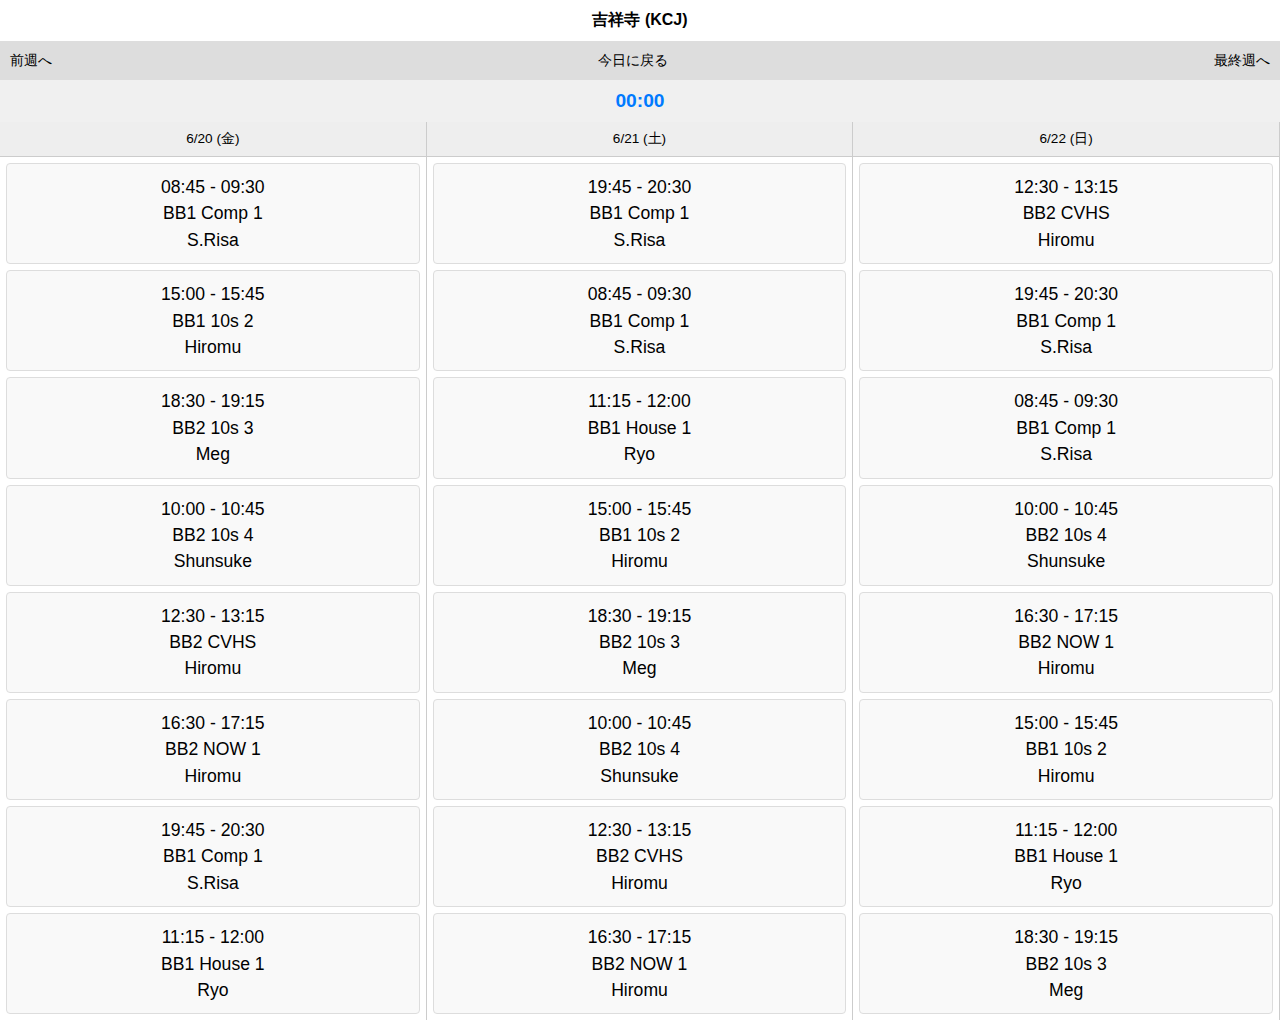
<file: index.html>
<!DOCTYPE html>
<html lang="ja">
<head>
  <meta charset="UTF-8">
  <title>スケア練習道場</title>
  <meta name="viewport" content="width=device-width, initial-scale=1">
  <meta name="robots" content="noindex, nofollow">
  <link rel="stylesheet" href="style.css">
  <style>
    body {
      margin: 0;
      font-family: sans-serif;
      background-color: #f0f0f0;
    }
    .header {
      background: #fff;
      padding: 10px;
      text-align: center;
      font-weight: bold;
      box-shadow: 0 2px 4px rgba(0, 0, 0, 0.1);
    }
    .toolbar {
      display: flex;
      justify-content: space-between;
      padding: 10px;
      background-color: #ddd;
      font-size: 0.9em;
    }
    .scroll-container {
      overflow-x: auto;
      background: #fff;
      position: relative;
    }
    .day-rows {
      display: inline-flex;
    }
    .day-row {
      display: inline-flex;
    }
    .day-column {
      flex: 0 0 calc(100vw / 3);
      border-right: 1px solid #ccc;
      display: inline-block;
      box-sizing: border-box;
    }
    .day-header {
      background: #eee;
      padding: 8px;
      text-align: center;
      font-size: 0.85em;
      border-bottom: 1px solid #ccc;
    }
    .lesson-box {
      padding: 10px 6px;
      margin: 6px;
      background-color: #f9f9f9;
      border: 1px solid #ddd;
      border-radius: 4px;
      font-size: 1.1em;
      color: #000;
      text-align: center;
      line-height: 1.5;
      word-break: keep-all;
    }
    .highlight {
      background-color: #fff;
      border-left: 6px solid #f60;
      color: #000;
      cursor: pointer;
    }
    #countdown {
      text-align: center;
      margin: 10px;
      font-size: 1.2em;
      font-weight: bold;
      color: #007aff;
    }
    .modal {
      position: fixed;
      top: 0;
      left: 0;
      width: 100%;
      height: 100%;
      background: rgba(0, 0, 0, 0.6);
      display: none;
      justify-content: center;
      align-items: center;
      z-index: 1000;
    }
    .modal-content {
      background: #fff;
      padding: 30px;
      width: 90%;
      max-width: 500px;
      border-radius: 8px;
      text-align: center;
    }
    .modal-content h2 {
      margin-top: 0;
      margin-bottom: 20px;
      font-size: 1em;
    }
.modal-seat-grid {
  display: grid;
  grid-template-columns: repeat(5, 1fr);
  gap: 10px;
  justify-items: center;
  margin-bottom: 20px;
}
.modal-seat-button {
  width: 40px;
  height: 40px;
  border-radius: 50%;
  background-color: #eee;
  border: none;
  font-weight: bold;
  cursor: pointer;
}
    .modal-seat-button {
      width: 40px;
      height: 40px;
      border-radius: 50%;
      background-color: #eee;
      border: none;
      font-weight: bold;
      cursor: pointer;
    }
    .modal-seat-button.active {
      background-color: #f66;
      color: #fff;
    }
    .modal-actions {
      margin-top: 10px;
    }
    .modal button {
      padding: 8px 16px;
      margin: 0 8px;
      font-size: 1em;
    }
    .modal-actions.vertical {
  display: flex;
  flex-direction: column;
  gap: 10px;
  align-items: center;
}
  </style>
</head>
<body>
  <div class="header">吉祥寺 (KCJ)</div>
  <div class="toolbar">
    <div>前週へ</div>
    <div>今日に戻る</div>
    <div>最終週へ</div>
  </div>
  <div id="countdown">00:00</div>
  <div class="scroll-container">
    <div class="day-rows">
      <div class="day-row" id="fixed-days"></div>
      <div class="day-row" id="dynamic-days" style="display:none"></div>
    </div>
  </div>
  <div class="modal" id="seatModal">
    <div class="modal-content" id="modalContent">
      <h2>※お好きなバイク番号を選んで予約を確定して下さい。</h2>
      <div class="modal-seat-grid" id="seatGrid"></div>
      <div class="modal-actions" id="seatActionButtons" style="display:none;">
        <button onclick="showFinalConfirmation()">予約を確定する</button>
      </div>
      <div class="modal-actions">
        <button onclick="closeModal()">閉じる</button>
      </div>
    </div>
  </div>
  <script>
    const countdown = document.getElementById("countdown");
    const dynamic = document.getElementById("dynamic-days");
    const fixedDays = document.getElementById("fixed-days");

function openModal() {
  document.getElementById("seatModal").style.display = "flex";
  const seatGrid = document.getElementById("seatGrid");
  const seatActions = document.getElementById("seatActionButtons");
  const modalContent = document.getElementById("modalContent");

  modalContent.innerHTML = `
    <h2>※お好きなバイク番号を選んで予約を確定して下さい。</h2>
    <div class="modal-seat-grid" id="seatGrid"></div>
    <div class="modal-actions" id="seatActionButtons" style="display:none;">
      <button onclick="showFinalConfirmation()">予約を確定する</button>
    </div>
    <div class="modal-actions">
      <button onclick="closeModal()">閉じる</button>
    </div>
  `;

  const seatGridNew = document.getElementById("seatGrid");
  const seatActionsNew = document.getElementById("seatActionButtons");
  for (let i = 1; i <= 10; i++) {
    const btn = document.createElement("button");
    btn.textContent = i;
    btn.className = "modal-seat-button";
    if (i === 4) {
      btn.onclick = () => {
        btn.classList.add("active");
        seatActionsNew.style.display = "block";
      };
    } else {
      btn.disabled = true;
    }
    seatGridNew.appendChild(btn);
  }
}

function showFinalConfirmation() {
  const modalContent = document.getElementById("modalContent");
  modalContent.innerHTML = `
    <div style="text-align: left; margin-bottom: 24px;">
      <h2 style="font-size: 1.2em; font-weight: bold;">チケット消費確認</h2>
      <p style="margin-top: 12px;">以下のチケットを使用して予約を確定します。<br>よろしいですか？</p>
      <div style="margin: 16px 0; font-weight: bold; border: 1px solid #ccc; padding: 12px; text-align: center;">
        イベントチケット × 1枚
      </div>
      <p style="color: red; font-size: 0.85em;">
        ※受講完了時点で有効期限の短いチケットが自動的に消費されます。
      </p>
      <div style="margin-top: 16px;">
        <strong>所持チケット</strong><br>
        ・2025年12月12日まで × 1枚
      </div>
    </div>
    <div style="display: flex; justify-content: space-between; align-items: center;">
      <button onclick="closeModal()" style="background: none; border: none; color: #666; font-size: 1em; cursor: pointer;">
        閉じる
      </button>
    </div>
    <div style="margin-top: 16px;">
      <button onclick="confirmSeatFinal()" style="
        background-color: #000;
        color: #fff;
        border: none;
        width: 100%;
        padding: 14px 0;
        font-size: 1em;
        font-weight: bold;
        border-radius: 6px;
        cursor: pointer;
      ">
        予約を確定する
      </button>
    </div>
  `;
}

function confirmSeatFinal() {
  const modalContent = document.getElementById("modalContent");
  modalContent.innerHTML = `
    <div style="text-align: center; padding: 24px;">
      <h2 style="font-size: 1.2em; margin-bottom: 16px;">予約完了</h2>
      <div style="font-size: 48px; color: #888; margin-bottom: 16px;">✓</div>
      <p style="font-size: 1em; margin-bottom: 32px;">予約が完了しました。</p>
      <div style="display: flex; flex-direction: column; gap: 12px;">
        <button onclick="closeModal()" style="
          width: 100%;
          background-color: #000;
          color: #fff;
          border: none;
          padding: 14px 0;
          font-size: 1em;
          font-weight: bold;
          border-radius: 6px;
          cursor: pointer;
        ">
          続けて予約する
        </button>
        <button onclick="window.location.href='https://feelcycle.com/mypage'" style="
          width: 100%;
          background: none;
          color: #000;
          border: 1px solid #ccc;
          padding: 14px 0;
          font-size: 1em;
          border-radius: 6px;
          cursor: pointer;
        ">
          マイページへ
        </button>
      </div>
    </div>
  `;
}

    function closeModal() {
      document.getElementById("seatModal").style.display = "none";
    }

    function createDayColumn(dateStr, lessons = []) {
      const col = document.createElement("div");
      col.className = "day-column";

      const head = document.createElement("div");
      head.className = "day-header";
      head.textContent = dateStr;
      col.appendChild(head);

      lessons.forEach(lesson => {
        const box = document.createElement("div");
        box.className = lesson.link ? "lesson-box highlight" : "lesson-box";
        if (lesson.link) {
          box.onclick = () => openModal();
        }
        box.innerHTML = `${lesson.time}<br>${lesson.text}<br>${lesson.instructor}`;
        col.appendChild(box);
      });
      return col;
    }

    const lessonSamples = [
      { time: "08:45 - 09:30", text: "BB1 Comp 1", instructor: "S.Risa", color: "#ffff88" },
      { time: "10:00 - 10:45", text: "BB2 10s 4", instructor: "Shunsuke", color: "#ff9900" },
      { time: "11:15 - 12:00", text: "BB1 House 1", instructor: "Ryo", color: "#ffff88" },
      { time: "12:30 - 13:15", text: "BB2 CVHS", instructor: "Hiromu", color: "#ff9900" },
      { time: "15:00 - 15:45", text: "BB1 10s 2", instructor: "Hiromu", color: "#ffff88" },
      { time: "16:30 - 17:15", text: "BB2 NOW 1", instructor: "Hiromu", color: "#ff9900" },
      { time: "18:30 - 19:15", text: "BB2 10s 3", instructor: "Meg", color: "#ff9900" },
      { time: "19:45 - 20:30", text: "BB1 Comp 1", instructor: "S.Risa", color: "#ffff88" }
    ];

    function renderSchedule(container, startDate, endDate) {
      let day = new Date(startDate);
      while (day <= endDate) {
        const mmdd = `${day.getMonth() + 1}/${day.getDate()} (${"日月火水木金土"[day.getDay()]})`;
        const shuffled = lessonSamples.sort(() => 0.5 - Math.random());
        container.appendChild(createDayColumn(mmdd, shuffled));
        day.setDate(day.getDate() + 1);
      }
    }

    renderSchedule(fixedDays, new Date("2025-06-20"), new Date("2025-07-04"));

    const dynamicDays = document.getElementById("dynamic-days");
    for (let i = 5; i <= 11; i++) {
      if (i === 10) {
        dynamicDays.appendChild(createDayColumn("7/10 (水)", [
          { time: "18:00 - 19:00", text: "FEEL HIGH", instructor: "S.Kaori", link: true },
          { time: "19:30 - 20:15", text: "BB2 Rock2", instructor: "Yoshifumi & S.Kaori", link: true },
          { time: "20:30 - 21:15", text: "BB2 SUMMER2", instructor: "Yoshifumi", link: true }
        ]));
      } else {
        dynamicDays.appendChild(createDayColumn(`7/${i} (${"金土日月火水木"[i - 5]})`));
      }
    }

    function shouldShowDynamic(min, sec) {
      return min % 3 === 0 && sec < 120;
    }

    setInterval(() => {
      const now = new Date();
      const min = now.getMinutes();
      const sec = now.getSeconds();
      countdown.textContent = `${String(min).padStart(2, '0')}:${String(sec).padStart(2, '0')}`;
      dynamic.style.display = shouldShowDynamic(min, sec) ? "flex" : "none";
    }, 1000);
  </script>
</body>
</html>
</file>
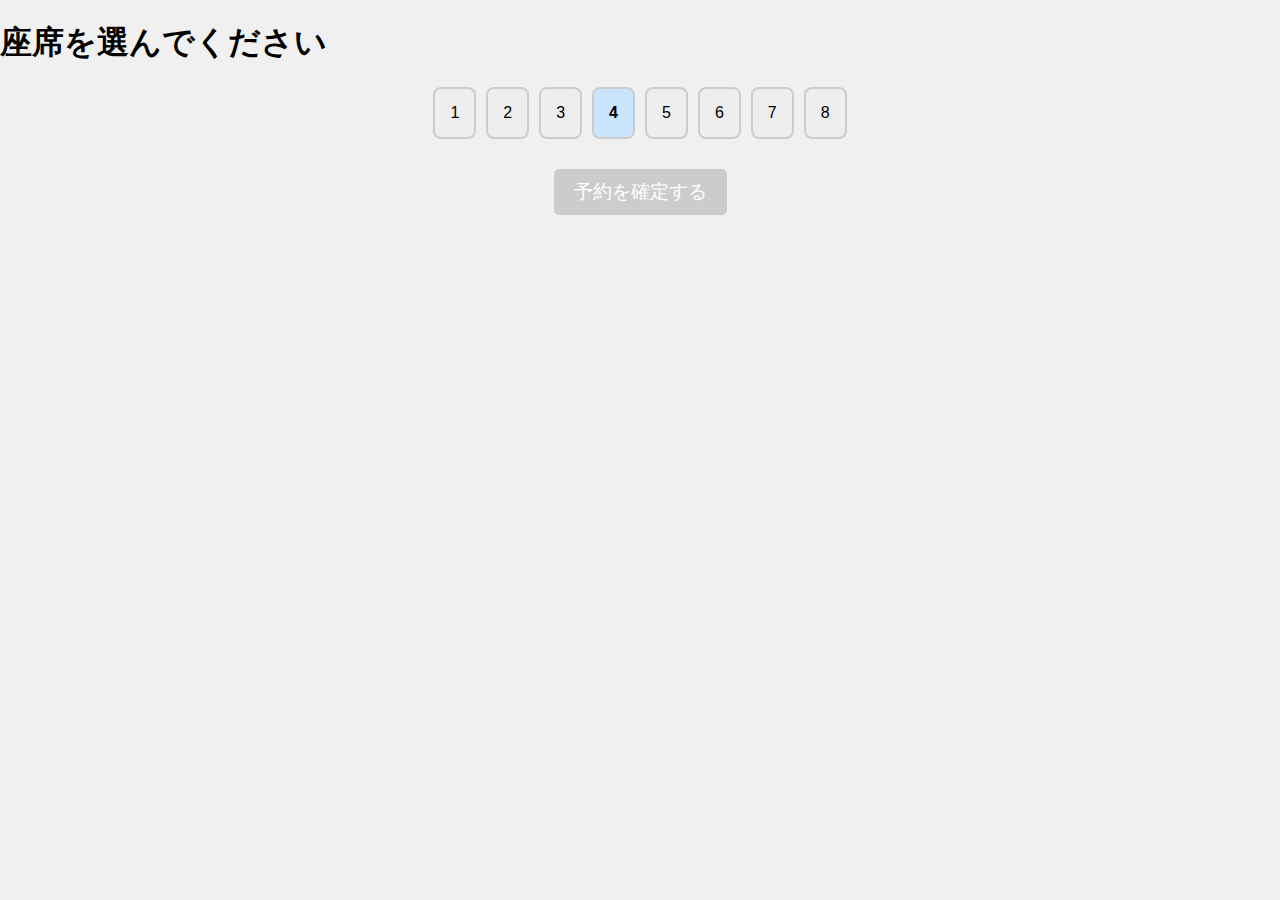
<file: seats.html>
<!DOCTYPE html>
<html lang="ja">
<head>
  <meta charset="UTF-8" />
  <title>座席選択</title>
  <meta name="robots" content="noindex, nofollow" />
  <link rel="stylesheet" href="style.css" />
  <style>
    .seat-map {
      display: grid;
      grid-template-columns: repeat(8, 1fr);
      gap: 10px;
      justify-content: center;
      max-width: 400px;
      margin: 20px auto;
    }
    .seat {
      padding: 15px;
      background-color: #eee;
      border: 2px solid #ccc;
      border-radius: 8px;
      cursor: not-allowed;
    }
    .seat#seat4 {
      cursor: pointer;
      background-color: #cce5ff;
      font-weight: bold;
    }
    .seat.active {
      background-color: #ffdd57;
    }
    #confirmBtn {
      display: block;
      margin: 30px auto;
      padding: 10px 20px;
      font-size: 1.2rem;
      background-color: #007bff;
      color: white;
      border: none;
      border-radius: 5px;
      cursor: pointer;
    }
    #confirmBtn:disabled {
      background-color: #ccc;
      cursor: not-allowed;
    }
  </style>
</head>
<body>
  <div class="container">
    <h1>座席を選んでください</h1>
    <div class="seat-map">
      <div class="seat">1</div>
      <div class="seat">2</div>
      <div class="seat">3</div>
      <div id="seat4" class="seat">4</div>
      <div class="seat">5</div>
      <div class="seat">6</div>
      <div class="seat">7</div>
      <div class="seat">8</div>
    </div>
    <button id="confirmBtn" disabled>予約を確定する</button>
  </div>

  <script>
    const seat4 = document.getElementById("seat4");
    const confirmBtn = document.getElementById("confirmBtn");

    seat4.addEventListener("click", () => {
      seat4.classList.add("active");
      confirmBtn.disabled = false;
    });

    confirmBtn.addEventListener("click", () => {
      const result = confirm("チケットで予約しますか？");
      if (result) {
        const win = Math.random() < 0.7;
        if (win) {
          alert("\u2728 4番、あなたの席になりました \u2728");
        } else {
          alert("\ud83d\ude22 席が埋まっていました。再挑戦を。");
        }
        window.location.href = "index.html";
      }
    });
  </script>
</body>
</html>
</file>
<file: style.css>
body {
  margin: 0;
  font-family: sans-serif;
  background-color: #f0f0f0;
}
.header {
  background: #fff;
  padding: 10px;
  text-align: center;
  font-weight: bold;
  box-shadow: 0 2px 4px rgba(0, 0, 0, 0.1);
}
.toolbar {
  display: flex;
  justify-content: space-between;
  padding: 10px;
  background-color: #ddd;
  font-size: 0.9em;
}
.scroll-container {
  overflow-x: auto;
  background: #fff;
  position: relative;
  white-space: nowrap;
}
.day-rows {
  display: inline-flex;
}
.day-row {
  display: inline-flex;
}
.day-column {
  flex: 0 0 auto;
  min-width: 140px;
  border-right: 1px solid #ccc;
  display: inline-block;
}
.day-header {
  background: #eee;
  padding: 8px;
  text-align: center;
  font-size: 0.85em;
  border-bottom: 1px solid #ccc;
}
.lesson-box {
  padding: 6px;
  margin: 6px;
  background-color: #f9f9f9;
  border: 1px solid #ddd;
  border-radius: 4px;
  font-size: 0.8em;
  color: #aaa;
  text-align: center;
}
.highlight {
  background-color: #fff;
  border-left: 6px solid #f60;
  color: #000;
  cursor: pointer;
}
#countdown {
  text-align: center;
  margin: 10px;
  font-size: 1.2em;
  font-weight: bold;
  color: #007aff;
}
.modal {
  position: fixed;
  top: 0;
  left: 0;
  width: 100%;
  height: 100%;
  background: rgba(0, 0, 0, 0.6);
  display: none;
  justify-content: center;
  align-items: center;
  z-index: 1000;
}
.modal-content {
  background: #fff;
  padding: 20px;
  width: 90%;
  max-width: 400px;
  border-radius: 8px;
  text-align: center;
}
.modal-content h2 {
  margin-top: 0;
}
.modal-seat {
  background: #eee;
  padding: 10px;
  margin: 10px auto;
  cursor: pointer;
  max-width: 100px;
  border-radius: 5px;
}
.modal-actions {
  margin-top: 20px;
}
.modal button {
  padding: 8px 16px;
  margin: 0 8px;
  font-size: 1em;
}
</file>
